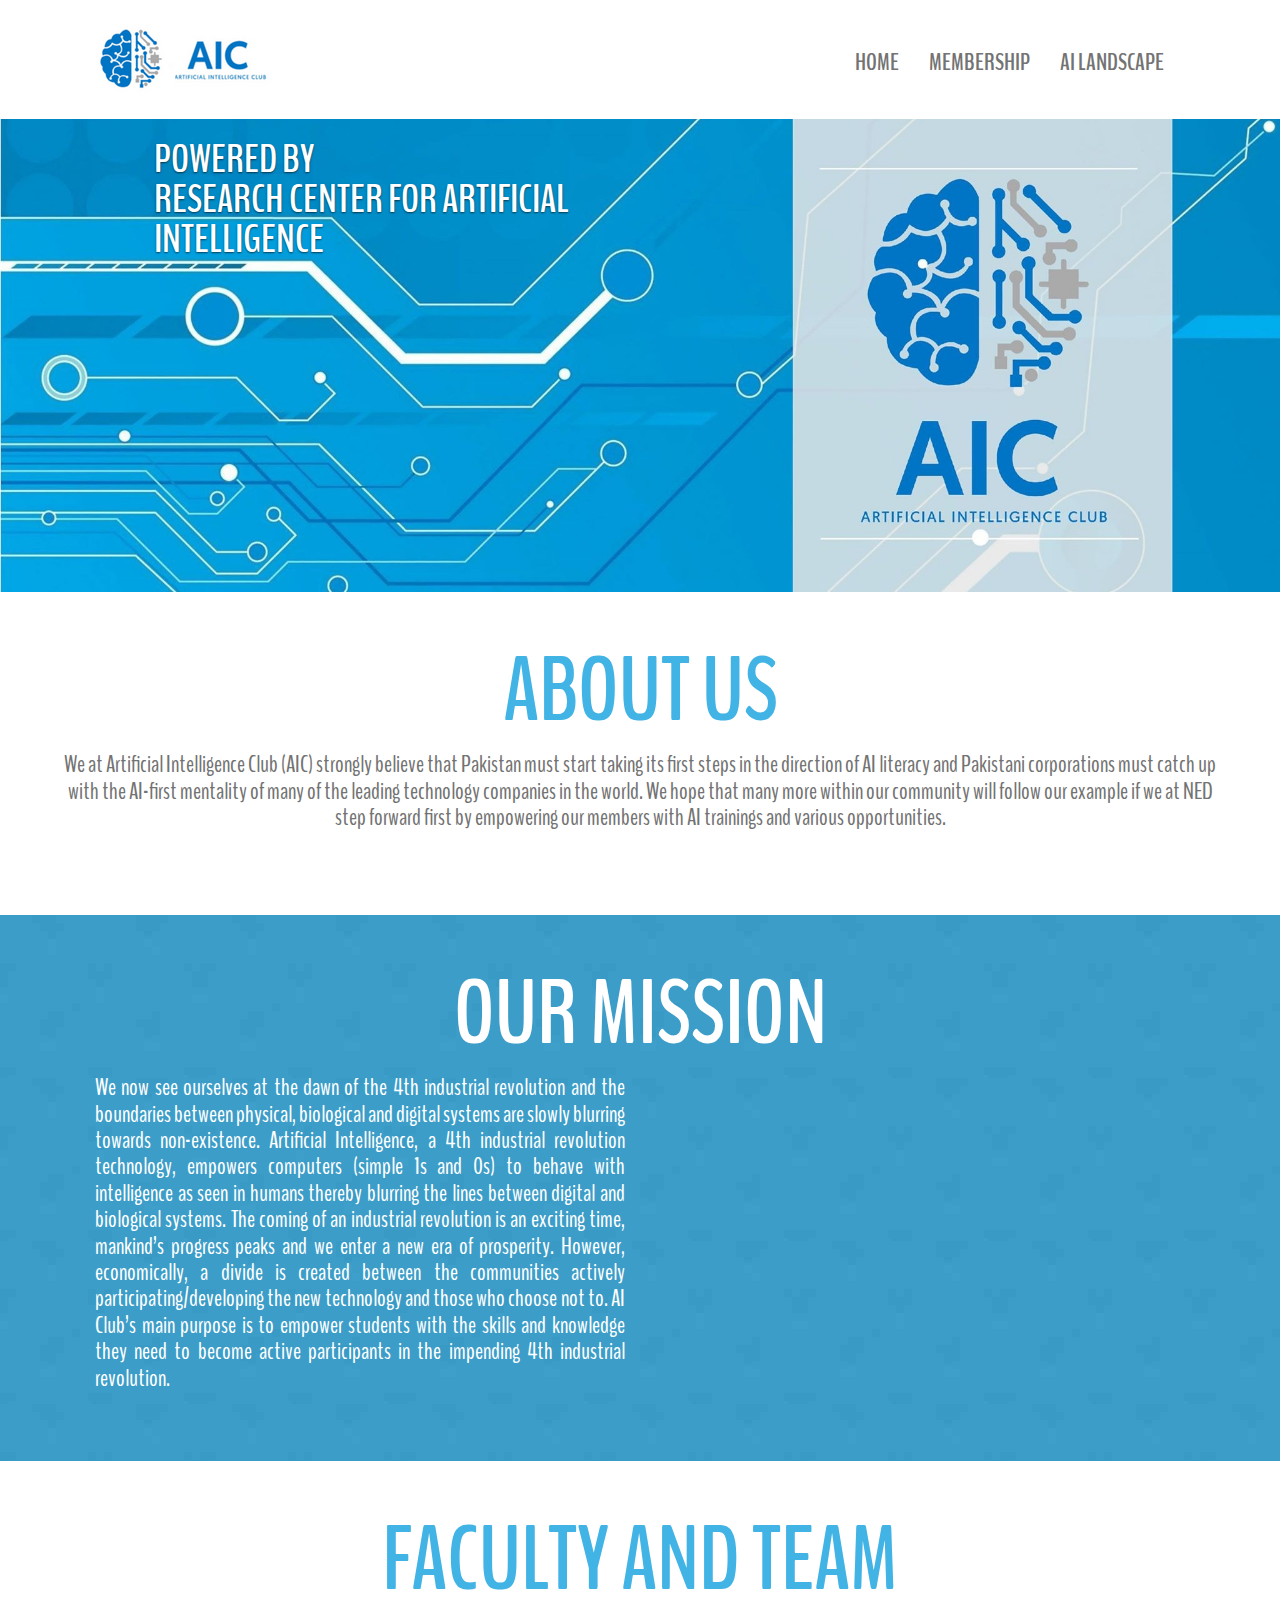
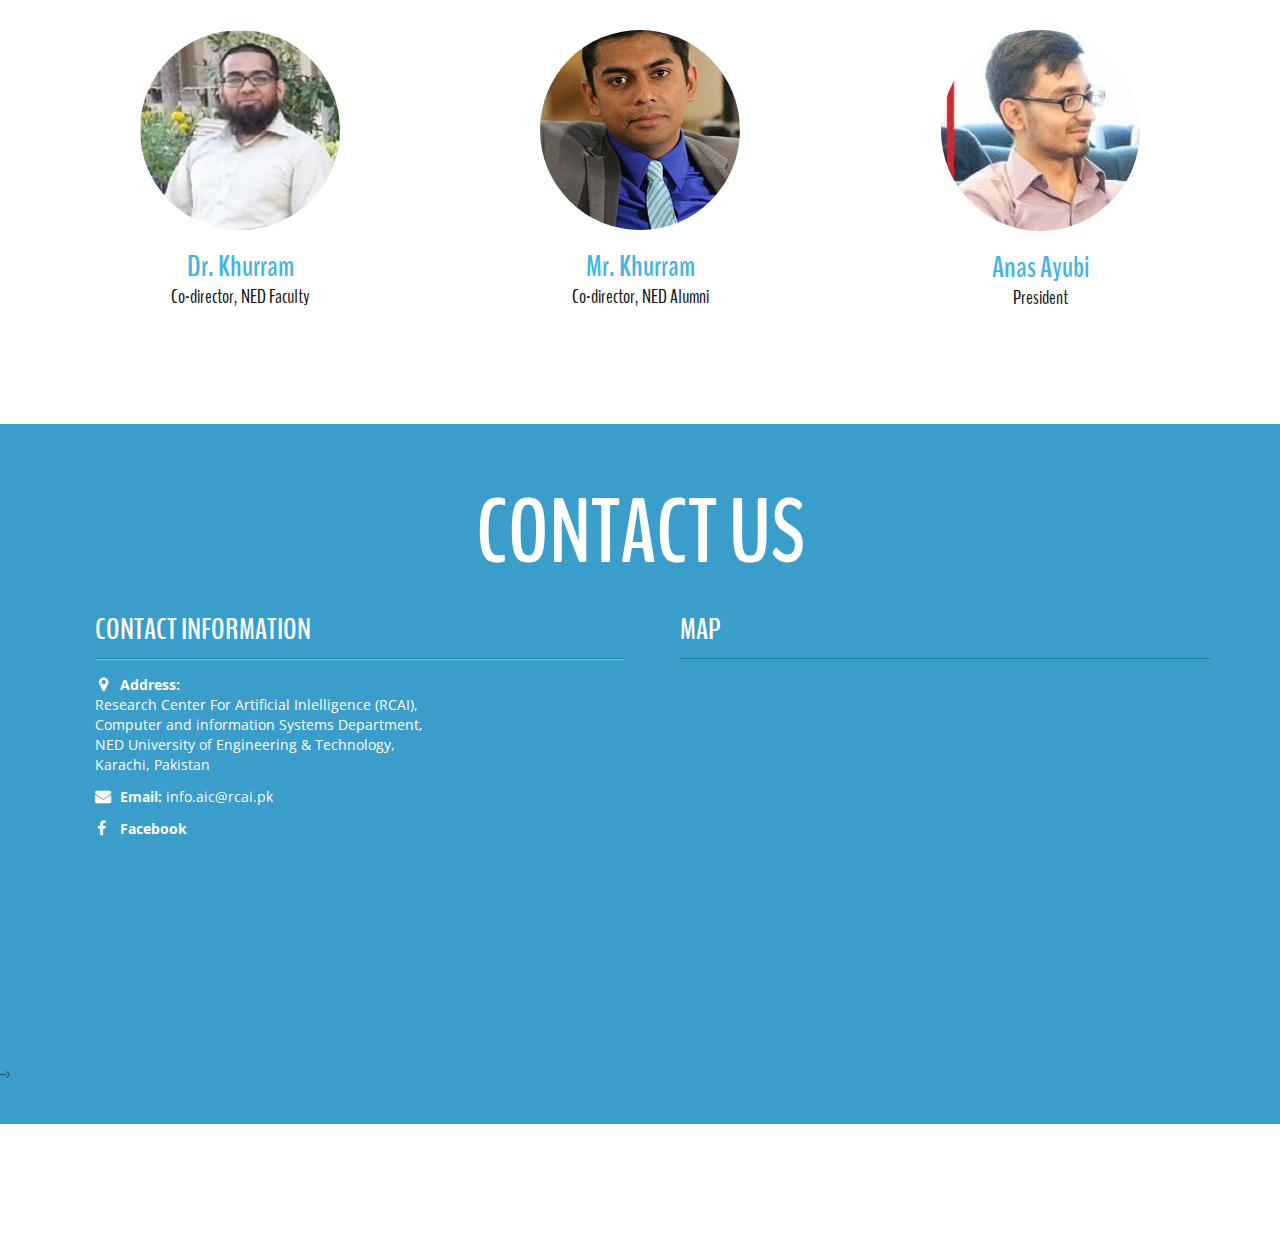
<file: index.html>
<!DOCTYPE html>
<html lang="en"> 
<head>
	<meta charset="UTF-8">
	<meta name="viewport" content="width=device-width, initial-scale=1.0">
    <meta name="description" content="">
    <meta name="author" content="">
	<title>AIC</title>
	<link rel="stylesheet" href="css/font-awesome.min.css">
	<link rel="stylesheet" href="css/bootstrap.min.css">
	<link rel="stylesheet" href="css/style.css">
	
	<link href='http://fonts.googleapis.com/css?family=Open+Sans:600italic,400,800,700,300' rel='stylesheet' type='text/css'>
	<link href='http://fonts.googleapis.com/css?family=BenchNine:300,400,700' rel='stylesheet' type='text/css'>
	<script src="js/modernizr.js"></script>
	<!--[if lt IE 9]>
      <script src="js/html5shiv.js"></script>
      <script src="js/respond.min.js"></script>
    <![endif]-->

</head>
<body>
	
	<!-- ====================================================
	header section -->
	<header class="top-header">
		<div class="container">
			<div class="row">
				<div class="col-xs-5 header-logo">
					<br>
					<a href="index.html"><img src="img/AIC.png" alt="" class="img-responsive logo"></a>
				</div>
				
				<div class="col-md-7">
					<nav class="navbar navbar-default">
					  <div class="container-fluid nav-bar">
					    <!-- Brand and toggle get grouped for better mobile display -->
					    <div class="navbar-header">
					      <button type="button" class="navbar-toggle collapsed" data-toggle="collapse" data-target="#bs-example-navbar-collapse-1">
					        <span class="sr-only">Toggle navigation</span>
					        <span class="icon-bar"></span>
					        <span class="icon-bar"></span>
					        <span class="icon-bar"></span>
					      </button>
					    </div>

					    <!-- Collect the nav links, forms, and other content for toggling -->
					    <div class="collapse navbar-collapse" id="bs-example-navbar-collapse-1">
					      
					      <ul class="nav navbar-nav navbar-right">
					       <li><a href="index.html">Home</a>
				</li>
				<li><a href="Membership.html">Membership</a>
				</li>
				<li class="last"><a href="AI_Landscape.html">AI Landscape</a>
				</li>				
				
					      </ul>
					    </div><!-- /navbar-collapse -->
					  </div><!-- / .container-fluid -->
					</nav>
				</div>
			</div>
		</div>
	</header> <!-- end of header area -->

	<section class="slider" id="home">
		<div class="container-fluid">
			<div class="row">
			    <div id="carouselHacked" class="carousel slide carousel-fade" data-ride="carousel">
					<div class="header-backup"></div>
			        <!-- Wrapper for slides -->
			        <div class="carousel-inner" role="listbox">
			            <div class="item active">
			            	<img src="img/background_aic.jpg" alt="">
			                <div class="carousel-caption">
		               			<a href="http://www.rcai.pk/"><p>Powered by <br>Research Center for Artificial Intelligence</p></a>
			                </div>
			            </div>
			        
			        </div>
					
			     
			    </div>
			</div>
		</div>
	</section><!-- end of slider section--> 

	<!-- about section -->
	<section class="about text-center" id="about">
		<div class="container" ">
			<div class="row">
				<h2>about us</h2>
				<h4>We at Artificial Intelligence Club (AIC) strongly believe that Pakistan must start taking its first steps in the direction of AI literacy and Pakistani corporations must catch up with the AI-first mentality of many of the leading technology companies in the world. We hope that many more within our community will follow our example if we at NED step forward first by empowering our members with AI trainings and various opportunities.
</h4>
			
			</div>
		</div>
	</section><!-- end of about section -->


	<!-- service section starts here -->
	<section class="service text-center" id="service">
		<div class="container">
			<div class="row">
				<h2>our mission</h2>
				<div class="col-md-6 contact-info text-justify">
				<h4>We now see ourselves at the dawn of the<a href="https://www.weforum.org/agenda/2016/01/what-is-the-fourth-industrial-revolution/"> 4th industrial revolution </a> and the boundaries between physical, biological and digital systems are slowly blurring towards non-existence. Artificial Intelligence, a 4th industrial revolution technology, empowers computers (simple 1s and 0s) to behave with intelligence as seen in humans thereby blurring the lines between digital and biological systems.
The coming of an industrial revolution is an exciting time, mankind’s progress peaks and we enter a new era of prosperity. However, economically, a divide is created between the communities actively participating/developing the new technology and those who choose not to. AI Club’s main purpose is to empower students with the skills and knowledge they need to become active participants in the impending 4th industrial revolution.
</h4>
	</div>	
	<div class="col-md-6 contact-info text-left">
			<iframe width="560" height="315" src="https://www.youtube.com/embed/Ko2esJeGsrI" frameborder="0" allowfullscreen ></iframe>	
			</div>
			
			</div>
		</div>
	</section><!-- end of service section -->


	<!-- team section -->
	<section class="team" id="team">
		<div class="container">
			<div class="row">
				<div class="team-heading text-center">
					<h2>Faculty and team</h2>
					<br>
				</div>
				<!-- Team Members Row -->
      <div class="row">
        
        <div class="col-lg-4 col-sm-6 text-center mb-4">
          <img class="rounded-circle img-fluid d-block mx-auto" src="img/sir.jpg" alt="">
         <h3>Dr. Khurram</h3>
          <p>Co-director, NED Faculty</p>
        </div>
        <div class="col-lg-4 col-sm-6 text-center mb-4">
          <img class="rounded-circle img-fluid d-block mx-auto" src="img/MrKhurram.jpg" alt="">
          <h3>Mr. Khurram</h3>
		  <p>Co-director, NED Alumni </p>
        </div>
        <div class="col-lg-4 col-sm-6 text-center mb-4">
          <img class="rounded-circle img-fluid d-block mx-auto" src="img/anas-new.jpg" alt="">
          <h3>Anas Ayubi</h3>
			<p>President 
						</p>
      <!--  </div>
        <div class="col-lg-4 col-sm-6 text-center mb-4">
          <img class="rounded-circle img-fluid d-block mx-auto" src="img/Awais.PNG" alt="">
          <h3>Muhammad Awais</h3>
			<p>Vice-President</p>
        </div>
        <div class="col-lg-4 col-sm-6 text-center mb-4">
          <img class="rounded-circle img-fluid d-block mx-auto" src="img/operative.jpg" alt="">
          <h3>Usman Abbas</h3>
		  <p>Secretary </p>
        </div>
        <div class="col-lg-4 col-sm-6 text-center mb-4">
          <img class="rounded-circle img-fluid d-block mx-auto" src="img/Shaama.jpg" alt="">
          <h3>S. Shaama Kazmi</h3>
			<p>IT manager </p>
        </div>
		<div class="col-lg-4 col-sm-6 text-center mb-4">
          <img class="rounded-circle img-fluid d-block mx-auto" src="img/Samrah_profile.png" alt="">
          <h3>Samrah Syed</h3>
		  <p>Director Design </p>
        </div>
		<div class="col-lg-4 col-sm-6 text-center mb-4">
          <img class="rounded-circle img-fluid d-block mx-auto" src="img/Karim.PNG" alt="">
          <h3>Karim Noor Ali</h3>
			<p>Director Graphics </p>
        </div>-->
      </div>
			</div>	
			
			<div class="row">
				<div class="col-lg-12 col-md-12 col-xs-12">
				<!-- <p align="center">Our faculty and members include experts in the field of AI and Data Science, striving to expand and cultivate the fruits of AI among the youth of Pakistan. </p> -->
				</div>
			</div>
			
		</div>
			
	</section><!-- end of team section -->

	<!-- map section -->
	<div class="api-map" id="contact" >
		<div class="container-fluid">
			<div class="row">
				<div class="col-md-12 col-lg-12 map" id="map"></div>
			</div>
		</div>
	</div><!-- end of map section -->

	<!-- contact section starts here -->
	<section class="contact">
		<div class="container">
			<div class="row">
				<div class="contact-caption clearfix">
					<div class="contact-heading text-center">
						<h2>contact us</h2>
					</div>
					<div class="col-md-6 col-lg-6 contact-info text-left">
						<h3>contact information</h3>
						<div class="info-detail">
							<!--<ul><li><i class="fa fa-calendar"></i><span>Monday - Friday:</span> 9:30 AM to 6:30 PM</li></ul>-->
							<ul><li><i class="fa fa-map-marker" style="padding-left:4px"></i><span>Address:</span><br>Research Center For Artificial Inlelligence (RCAI),<br>
							Computer and information Systems Department,<br> NED University of Engineering & Technology,<br>
							Karachi, Pakistan</li></ul>
							<ul><li><i class="fa fa-envelope"></i><span>Email:</span> info.aic@rcai.pk</li></ul>
							<ul><li><i class="fa fa-facebook" style="padding-left:2px"></i><span><a href="https://facebook.com/aiclubned/" >Facebook</span></a></li></ul>
						</div>
					</div>
					<div class="col-md-6 col-lg-6 contact-info text-left">
						<h3>Map</h3>
						<iframe src="https://www.google.com/maps/embed?pb=!1m18!1m12!1m3!1d452.24735137795653!2d67.1110579509202!3d24.932791741900708!2m3!1f0!2f0!3f0!3m2!1i1024!2i768!4f13.1!3m3!1m2!1s0x3eb338b8d78d1ec5%3A0x24e4dfbb32401c1a!2sResearch+Center+for+Artificial+Intelligence!5e0!3m2!1sen!2s!4v1502617413680" width="550" height="400" frameborder="" style="padding-top:5px;" allowfullscreen></iframe>
						
					</div>
				</div>
			</div>
		</div>
		<!-- <footer class="footer clearfix" style="background-color: white; margin-top: 60px; height:118px;">
		<div class="container">
			<div class="row">
				<div class="col-xs-12 footer-para">
					<p align="center">&copy;RCAI All right reserved</p>
				</div>
				<!--<div class="col-xs-6 text-right">
					<a href=""><i class="fa fa-facebook"></i></a>
					<a href=""><i class="fa fa-twitter"></i></a>
					<a href=""><i class="fa fa-skype"></i></a>
				</div>-->
			</div>
		</div>
	</footer> -->
	</section><!-- end of contact section -->

	<!-- footer starts here -->

	<!-- script tags
	============================================================= -->
	<script src="js/jquery-2.1.1.js"></script>
	<script src="js/smoothscroll.js"></script>
	<script src="js/bootstrap.min.js"></script>
	<script src="js/custom.js"></script>
	
</body>
</html>
</file>
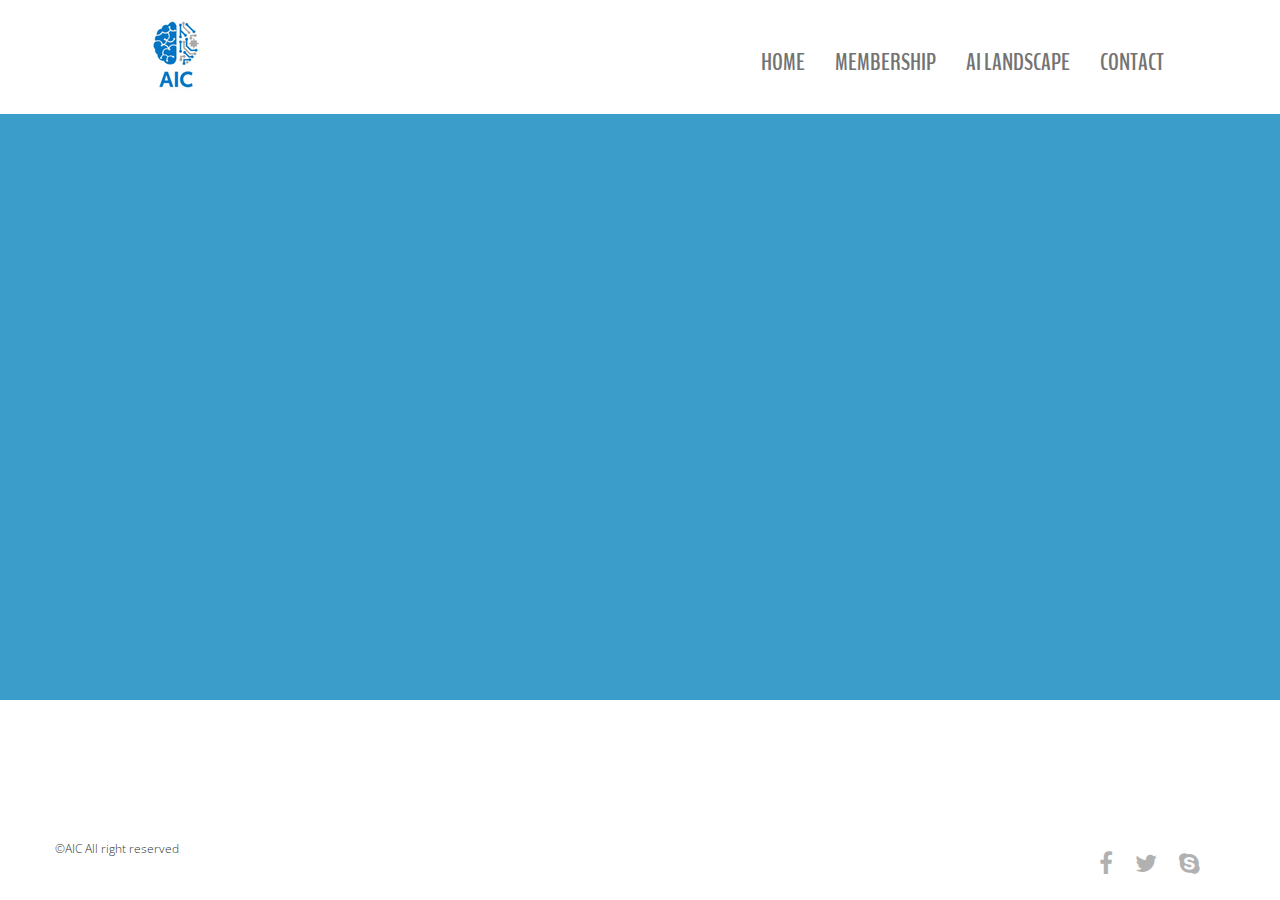
<file: Contact.html>
<!DOCTYPE html>
<html lang="en"> 
<head>
	<meta charset="UTF-8">
	<meta name="viewport" content="width=device-width, initial-scale=1.0">
    <meta name="description" content="">
    <meta name="author" content="">
	<title>Membership</title>
	<link rel="stylesheet" href="css/font-awesome.min.css">
	<link rel="stylesheet" href="css/bootstrap.min.css">
	<link rel="stylesheet" href="css/style.css">
	<link href='http://fonts.googleapis.com/css?family=Open+Sans:600italic,400,800,700,300' rel='stylesheet' type='text/css'>
	<link href='http://fonts.googleapis.com/css?family=BenchNine:300,400,700' rel='stylesheet' type='text/css'>
	<script src="js/modernizr.js"></script>
	<!--[if lt IE 9]>
      <script src="js/html5shiv.js"></script>
      <script src="js/respond.min.js"></script>
    <![endif]-->

</head>
<body>
	
	<!-- ====================================================
	header section -->
	<header class="top-header">
		<div class="container">
			<div class="row">
				<div class="col-xs-5 header-logo">
					<br>
					<a href="index.html"><img src="img/logo_adjust.png" alt="" class="img-responsive logo"></a>
				</div>
				
				<div class="col-md-7">
					<nav class="navbar navbar-default">
					  <div class="container-fluid nav-bar">
					    <!-- Brand and toggle get grouped for better mobile display -->
					    <div class="navbar-header">
					      <button type="button" class="navbar-toggle collapsed" data-toggle="collapse" data-target="#bs-example-navbar-collapse-1">
					        <span class="sr-only">Toggle navigation</span>
					        <span class="icon-bar"></span>
					        <span class="icon-bar"></span>
					        <span class="icon-bar"></span>
					      </button>
					    </div>

					    <!-- Collect the nav links, forms, and other content for toggling -->
					    <div class="collapse navbar-collapse" id="bs-example-navbar-collapse-1">
					      
					      <ul class="nav navbar-nav navbar-right">
					       <li><a href="index.html">Home</a>
				</li>
				<li><a href="Membership.html">Membership</a>
				</li>
				<li><a href="AI_Landscape.html">AI Landscape</a>
				</li>				
				<li class="last"><a href="contact.html">Contact</a></li>
					      </ul>
					    </div><!-- /navbar-collapse -->
					  </div><!-- / .container-fluid -->
					</nav>
				</div>
			</div>
		</div>
	</header> <!-- end of header area -->
	
	<!--<section class="service text-center" id="service">
		<div class="container" style="padding-top:60px;">
			<div class="row">
				<h2>Membership rules</h2>
				<h4>Blah Blah Blah</h4>
				</div>
	</section>-->
	<!-- map section--> 
	<div class="api-map" id="contact">
		<div class="container-fluid">
			<div class="row">
				<div class="col-md-12 map" id="map"></div>
			</div>
		</div>
	</div><!-- end of map section -->
	<section class="contact">
		<div class="container">
			<div class="row">
				<!--<div class="contact-caption clearfix">
					<div class="contact-heading text-center">
						<h2>contact us</h2>
					</div>
					<div class="col-md-5 contact-info text-left">
						<h3>contact information</h3>
						<div class="info-detail">
							<ul><li><i class="fa fa-calendar"></i><span>Monday - Friday:</span> 9:30 AM to 6:30 PM</li></ul>
							<ul><li><i class="fa fa-map-marker"></i><span>Address:</span> 123 Some Street , London, UK, CP 123</li></ul>
							<ul><li><i class="fa fa-phone"></i><span>Phone:</span> (032) 987-1235</li></ul>
							<ul><li><i class="fa fa-fax"></i><span>Fax:</span> (123) 984-1234</li></ul>
							<ul><li><i class="fa fa-envelope"></i><span>Email:</span> info@doctor.com</li></ul>
						</div>
					</div>
					<div class="col-md-6 col-md-offset-1 contact-form">
						<h3>leave us a message</h3>

						<form class="form">
							<input class="name" type="text" placeholder="Name">
							<input class="email" type="email" placeholder="Email">
							<input class="phone" type="text" placeholder="Phone No:">
							<textarea class="message" name="message" id="message" cols="30" rows="10" placeholder="Message"></textarea>
							<input class="submit-btn" type="submit" value="SUBMIT">
						</form>
					</div>
				</div>
				
			</div>-->
			<iframe src="https://www.google.com/maps/embed?pb=!1m18!1m12!1m3!1d3617.9775602988534!2d67.10932931440243!3d24.932834348494712!2m3!1f0!2f0!3f0!3m2!1i1024!2i768!4f13.1!3m3!1m2!1s0x3eb338b8d7cc3b45%3A0xcc59a4df49f7aca9!2sCIS+Laborataries%2C+Masjid+Rd%2C+Karachi%2C+Pakistan!5e0!3m2!1sen!2s!4v1502605707555" width="600" height="450" frameborder="0" style="border:0" allowfullscreen></iframe>
		</div>
	</section><!-- end of contact section -->
	
		<!-- footer starts here -->
	<footer class="footer clearfix">
		<div class="container">
			<div class="row">
				<div class="col-xs-6 footer-para">
					<p>&copy;AIC All right reserved</p>
				</div>
				<div class="col-xs-6 text-right">
					<a href=""><i class="fa fa-facebook"></i></a>
					<a href=""><i class="fa fa-twitter"></i></a>
					<a href=""><i class="fa fa-skype"></i></a>
				</div>
			</div>
		</div>
	</footer>
	<!-- script tags
	============================================================= -->
	<script src="js/jquery-2.1.1.js"></script>
	<script src="https://www.google.com/maps/embed?pb=!1m18!1m12!1m3!1d452.24735137795653!2d67.1110579509202!3d24.932791741900708!2m3!1f0!2f0!3f0!3m2!1i1024!2i768!4f13.1!3m3!1m2!1s0x3eb338b8d78d1ec5%3A0x24e4dfbb32401c1a!2sResearch+Center+for+Artificial+Intelligence!5e0!3m2!1sen!2s!4v1502617413680"></script>
	<script src="js/gmaps.js"></script>
	<script src="js/smoothscroll.js"></script>
	<script src="js/bootstrap.min.js"></script>
	<script src="js/custom.js"></script>
	</body>
</html>
</file>
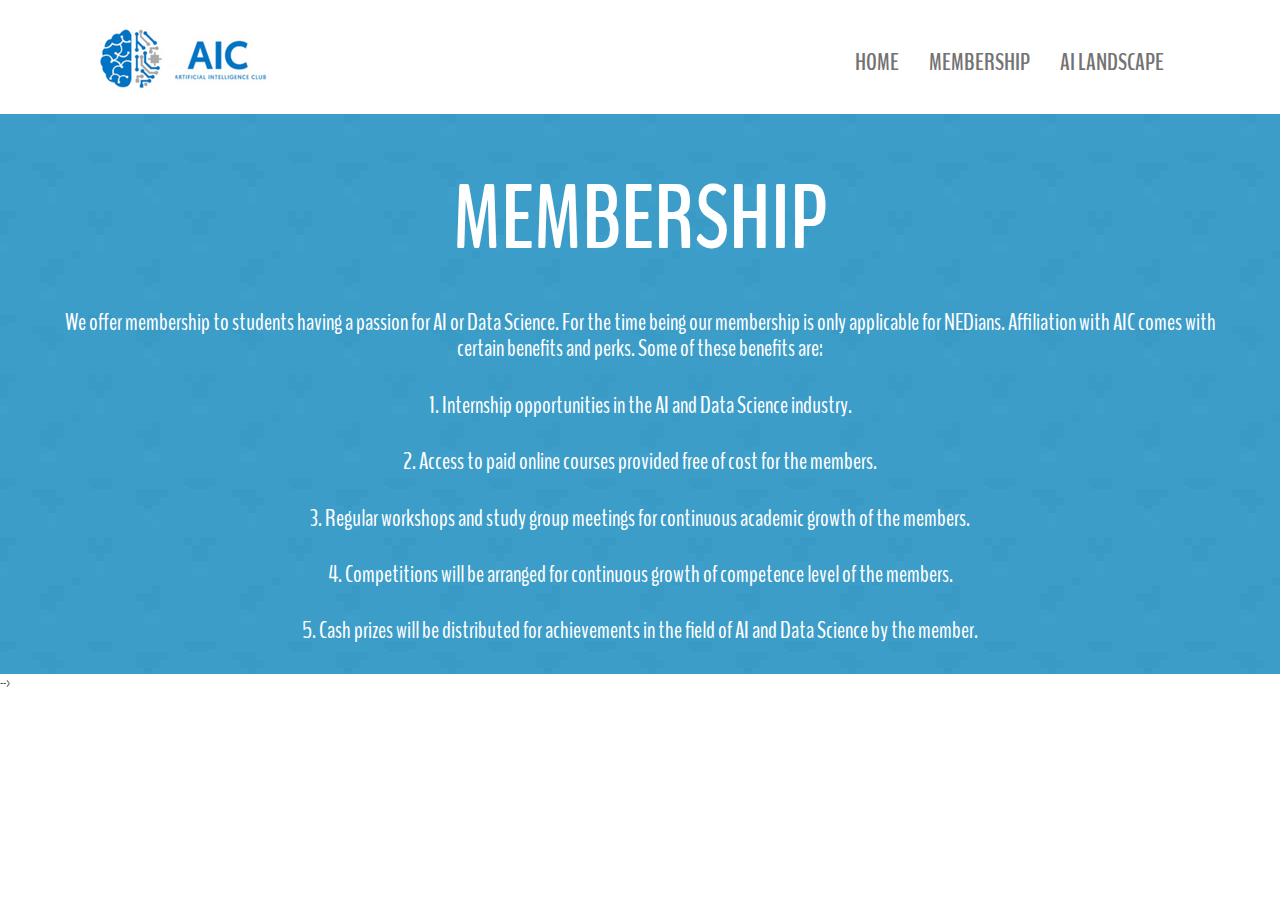
<file: Membership.html>
<!DOCTYPE html>
<html lang="en"> 
<head>
	<meta charset="UTF-8">
	<meta name="viewport" content="width=device-width, initial-scale=1.0">
    <meta name="description" content="">
    <meta name="author" content="">
	<title>Membership</title>
	<link rel="stylesheet" href="css/font-awesome.min.css">
	<link rel="stylesheet" href="css/bootstrap.min.css">
	<link rel="stylesheet" href="css/style.css">
	<link href='http://fonts.googleapis.com/css?family=Open+Sans:600italic,400,800,700,300' rel='stylesheet' type='text/css'>
	<link href='http://fonts.googleapis.com/css?family=BenchNine:300,400,700' rel='stylesheet' type='text/css'>
	<script src="js/modernizr.js"></script>
	<!--[if lt IE 9]>
      <script src="js/html5shiv.js"></script>
      <script src="js/respond.min.js"></script>
    <![endif]-->

</head>
<body>
	
	<!-- ====================================================
	header section -->
	<header class="top-header">
		<div class="container" style="padding-top:0px;">
			<div class="row">
				<div class="col-xs-5 header-logo">
					<br>
					<a href="index.html"><img src="img/AIC.png" alt="" class="img-responsive logo"></a>
				</div>
				
				<div class="col-md-7">
					<nav class="navbar navbar-default">
					  <div class="container-fluid nav-bar">
					    <!-- Brand and toggle get grouped for better mobile display -->
					    <div class="navbar-header">
					      <button type="button" class="navbar-toggle collapsed" data-toggle="collapse" data-target="#bs-example-navbar-collapse-1">
					        <span class="sr-only">Toggle navigation</span>
					        <span class="icon-bar"></span>
					        <span class="icon-bar"></span>
					        <span class="icon-bar"></span>
					      </button>
					    </div>

					    <!-- Collect the nav links, forms, and other content for toggling -->
					    <div class="collapse navbar-collapse" id="bs-example-navbar-collapse-1">
					      
					      <ul class="nav navbar-nav navbar-right">
					       <li><a href="index.html">Home</a>
				</li>
				<li><a href="Membership.html">Membership</a>
				</li>
				<li class="last"><a href="AI_Landscape.html">AI Landscape</a>
				</li>				
			
					      </ul>
					    </div><!-- /navbar-collapse -->
					  </div><!-- / .container-fluid -->
					</nav>
				</div>
			</div>
		</div>
	</header> <!-- end of header area -->
	
	<section class="general">
		<div class="container" style="padding-top:100px;">
			<div class="row">
			
			<div class="contact-heading text-center">
			<h2>Membership</h2>
				<h4>We offer membership to students having a passion for AI or Data Science. For the time being our membership is only applicable for NEDians. Affiliation with AIC comes with certain benefits and perks. Some of these benefits are:</h4>
				<h4>1. Internship opportunities in the AI and Data Science industry.</h4>
				<h4>2. Access to paid online courses provided free of cost for the members.</h4>
				<h4>3. Regular workshops and study group meetings for continuous academic growth of the members.</h4>
				<h4>4. Competitions will be arranged for continuous growth of competence level of the members.</h4>
				<h4>5. Cash prizes will be distributed for achievements in the field of AI and Data Science by the member.</h4>
				</div>
			</div>
		</div>
	</section>
	
		<!-- footer starts here -->
		<!-- <footer class="footer clearfix">
		<div class="container">
			<div class="row">
				<div class="col-xs-12 p_custom">
					<p align="center">&copy;RCAI All right reserved</p>
				</div>
				<!--<div class="col-xs-6 text-right">
					<a href=""><i class="fa fa-facebook"></i></a>
					<a href=""><i class="fa fa-twitter"></i></a>
					<a href=""><i class="fa fa-skype"></i></a>
				</div>-->
			</div>
		</div>
	</footer> -->
		<!-- script tags
	============================================================= -->
	<script src="js/jquery-2.1.1.js"></script>
	<script src="http://maps.google.com/maps/api/js?sensor=true"></script>
	<script src="js/gmaps.js"></script>
	<script src="js/smoothscroll.js"></script>
	<script src="js/bootstrap.min.js"></script>
	<script src="js/custom.js"></script>
	</body>
</html>
</file>
<file: css/style.css>
/*****
*
*
*Author Name : Mostafizur Rahman
*Author URI : http://mostafiz.me/
*Version : 1.1
*Description : This is a responsive HTML & Bootstrap template developed by Mostafizur Rahman
*Template URI : http://mostafiz.me/demo/doctor/
*
*
****/

body {
    margin: 0;
    padding: 0;
    font-family: 'BenchNine', sans-serif;
}
li {
    list-style: none;
}
a:hover{
	text-decoration:none;
	color:#21618C;
}
.rounded-circle{
	border-radius:50%;
}
.img-fluid 
{max-width:100%;
height:auto
}
.d-block {
	display:block;
}
.mx-auto {
	margin-right:auto!important;
	margin-left:auto!important;
	}
/*a:visited,*/
a {
    text-decoration: none;
	color:#fff;
}

h1,
h2 {
    text-transform: uppercase;
    font-weight: bold;
}

/*header area*/

.top-header {
    background: #fff !important;
    position: fixed;
    width: 100%;
    z-index: 99999;
}
.header-backup {
    width: 20px;
    height: 119px;
    background: transparent;
    margin: auto;
}
.top-header img.logo {
    margin-bottom: 10px;
    margin-top: -10px;
    transition: all .5s ease 0s;
    -webkit-transition: all .5s ease 0s;
    -moz-transition: all .5s ease 0s;
    -o-transition: all .5s ease 0s;
    -ms-transition: all .5s ease 0s;
}
.navbar-default {
    background-color: transparent;
    border-color: transparent;
    margin-bottom: 0;
    margin-top: 8px;
    transition: all .5s ease 0s;
    -webkit-transition: all .5s ease 0s;
    -moz-transition: all .5s ease 0s;
    -o-transition: all .5s ease 0s;
    -ms-transition: all .5s ease 0s;
}
.nav-bar {
    margin-top: 29px;
}
.navbar-toggle span {
    color: #fff;
}
ul.nav {
    margin: 0;
    padding: 0;
}
.navbar-default .navbar-nav>li>a {
    font-size: 24px;
    color: #737373;
    text-transform: uppercase;
    transition: all .7s ease 0s;
    -webkit-transition: all .7s ease 0s;
    -moz-transition: all .7s ease 0s;
    -o-transition: all .7s ease 0s;
    -ms-transition: all .7s ease 0s;
    padding: 14px 15px;
    font-weight: bold;
}
.navbar-default .navbar-nav>li>a:hover {
    color: #42b3e5;
}
.navbar-default .navbar-toggle .icon-bar {
    background-color: #000;
}
li a.active {
    color: #42b3e5 !important;
}
.navbar-default .navbar-toggle {
    border-color: #fff;
    margin-top: 4px;
}

/*slider area*/

.slider-row {
    margin: 0;
    padding: 0;
}
.slider-wrapper {
    margin: 0;
    padding: 0 !important;
    background: #000 !important;
}
.carousel-caption h1 {
    font-size: 157px;
    color: #fff;
    text-transform: uppercase;
    margin-bottom: 0;
}
.carousel-caption p {
    font-size: 40px;
    color: #fff;
    text-transform: uppercase;
    font-weight: bold;
    margin-top: 6px;
}
.carousel-caption button {
    width: 240px;
    height: 60px;
    background: #3a9ecb;
    color: #fff;
    font-size: 30px;
    text-transform: uppercase;
    border: 0;
    transition: all .5s ease 0s;
    -webkit-transition: all .5s ease 0s;
    -moz-transition: all .5s ease 0s;
    -o-transition: all .5s ease 0s;
    -ms-transition: all .5s ease 0s;
}
.carousel-caption button:hover {
    background: #2a2a2a;
}
.carousel-control {
    width: 5%;
}
.carousel-inner {
    background: -webkit-linear-gradient(left, #000, blue);
    /* For Safari 5.1 to 6.0 */
    background: -o-linear-gradient(left, #000, blue);
    /* For Opera 11.1 to 12.0 */
    background: -moz-linear-gradient(left, #000, blue);
    /* For Firefox 3.6 to 15 */
    background: linear-gradient(to left, #000, blue);
    /* Standard syntax */
}
.item {
    position: relative;
}
.carousel-caption {
    position: absolute;
    text-align: left;
    left: 12%;
    line-height: 1;
    top: 20%;
	right: 50%;
    margin-top: -100px;
}
/*.carousel-control .glyphicon-chevron-left,
.carousel-control .icon-prev {
    font-size: 18px;
    padding: 5px;
    background: #fff;
    border-radius: 50%;
    color: transparent;
    margin-left: 0;
    margin-top: 50px;
}
.carousel-control .glyphicon-chevron-right,
.carousel-control .icon-next {
    font-size: 18px;
    padding: 5px;
    background: #fff;
    border-radius: 50%;
    color: transparent;
    margin-right: 0;
    margin-top: 50px;
}
*/
/*about area*/

.about h2 {
    font-size: 90px;
    color: #42b3e5;
    margin-top: 50px;
}
.about h4 {
    font-size: 24px;
    color: #737373;
    margin-bottom: 45px;
}
.about-img img {
    width: 100%;
}
.single-about-detail {
    position: relative;
}
.pentagon-text h1 {
    font-size: 60px;
    color: #383838;
    margin-top: 0;
    transition: all .7s ease 0s;
    -webkit-transition: all .7s ease 0s;
    -moz-transition: all .7s ease 0s;
    -o-transition: all .7s ease 0s;
    -ms-transition: all .7s ease 0s;
    position: absolute;
    left: 15%;
    width: 50px;
    top: -6%;
}
.pentagon-text {
    width: 70px;
    height: 52px;
    background: #fff;
    position: relative;
    top: -30px;
    left: 43%;
}
.pentagon-text:before {
    content: "";
    position: absolute;
    top: -15px;
    left: 0;
    width: 0;
    height: 0;
    border-left: 34px solid transparent;
    border-right: 35px solid transparent;
    border-bottom: 15px solid #fff;
}
.pentagon-text:after {
    content: "";
    position: absolute;
    bottom: -15px;
    left: 0;
    width: 0;
    height: 0px;
    border-left: 36px solid transparent;
    border-right: 34px solid transparent;
    border-top: 15px solid #fff;
}
.about-details {
    background: #2a2a2a;
    border-top: 2px solid #fff;
	padding-top: 20px #fff;
    transition: all .7s ease 0s;
    -webkit-transition: all .7s ease 0s;
    -moz-transition: all .7s ease 0s;
    -o-transition: all .7s ease 0s;
    -ms-transition: all .7s ease 0s;
}
.about-details h3 {
    font-size: 36px;
    color: #fff;
    margin-top: 0;
}
.about-details p {
    font-size: 13px;
    color: #fff;
    font-family: 'Open Sans', sans-serif;
    padding: 0 25px;
    padding-bottom: 30px;
}
.single-about-detail:hover .about-details {
    background: #3a9dca;
}
.single-about-detail:hover .pentagon-text h1 {
    color: #3a9dca;
}
/*general*/
.general {
    background: url(../img/pattern.jpg);
    background-repeat: repeat-y;
    /*margin-top: 40px;*/
}
.general h2 {
   font-size: 90px;
    color: #fff;
    margin-top: 70px;
    margin-bottom: 40px;
	text-align: center;
	
}
.general h4 {
   font-size: 24px;
    color: #fff;
    margin-top: 0;
    margin-bottom: 30px;
    display: block;
	text-align: center;
	
}
.general-img img {
    width: 100%;
}
.general-details {
    background: #2a2a2a;
    border-top: 2px ;
	padding-top: 20px ;
    transition: all .7s ease 0s;
    -webkit-transition: all .7s ease 0s;
    -moz-transition: all .7s ease 0s;
    -o-transition: all .7s ease 0s;
    -ms-transition: all .7s ease 0s;
}
.general-details h3 {
    font-size: 36px;
    color: #fff;
    margin-top: 0;
}
.general-details p {
    font-size: 13px;
    color: #fff;
    font-family: 'Open Sans', sans-serif;
    padding: 0 25px;
    padding-bottom: 30px;
}
.general-img img.pic1 {
   margin-left:10%;
   margin-top:10%;
   
}
.general-img img.pic2{
    left: 26%;
    top: 20%;
	
}
.general-img img.pic3 {
    left: 38%;
}
.general-img img.pic4 {
    left: 25%;
    top: 14%;
}
.general-img img {
    position: absolute;
}

/*service area*/

.service {
    background: url(../img/pattern.jpg);
    background-repeat: repeat-y;
    margin-top: 40px;
}
.service h2 {
    font-size: 90px;
    color: #fff;
    margin-top: 50px;
    margin-bottom: 10px;
}
.service h4 {
    font-size: 24px;
    color: #fff;
    margin-top: 0;
    margin-bottom: 70px;
    display: block;
}
.single-service-img {
    width: 205px;
    height: 125px;
    background: #fff;
    position: relative;
    left: 50%;
    margin-left: -100px;
}
.single-service-img:before {
    content: "";
    position: absolute;
    top: -42px;
    left: 0;
    width: 0;
    height: 0;
    border-left: 102px solid transparent;
    border-right: 104px solid transparent;
    border-bottom: 42px solid #fff;
}
.single-service-img:after {
    content: "";
    position: absolute;
    bottom: -42px;
    left: 0;
    width: 0;
    height: 0;
    border-left: 102px solid transparent;
    border-right: 102px solid transparent;
    border-top: 42px solid #fff;
    z-index: 10;
}
.service-img {
    width: 200px;
    height: 123px;
    background: #3a9ecb;
    position: relative;
    top: 1px;
    left: 2px;
}
.service-img:before {
    content: "";
    position: absolute;
    top: -40px;
    left: 0;
    width: 0;
    height: 0;
    border-left: 100px solid transparent;
    border-right: 100px solid transparent;
    border-bottom: 40px solid #3a9ecb;
}
.service-img:after {
    content: "";
    position: absolute;
    bottom: -39px;
    left: 0;
    width: 0;
    height: 0;
    border-left: 100px solid transparent;
    border-right: 100px solid transparent;
    border-top: 40px solid #3a9ecb;
    z-index: 999;
}
.single-service h3 {
    margin-top: 60px;
    color: #fff;
    padding-bottom: 90px;
}
.service-img img.heart {
    left: 20%;
    top: 18%;
   
}
.service-img img.brain {
    left: 26%;
    top: 20%;
}
.service-img img.knee {
    left: 38%;
}
.service-img img.bone {
    left: 25%;
    top: 14%;
}
.service-img img {
    position: absolute;
}

/*team section*/

.team {
    padding-bottom: 60px;
	padding-left:30px;
	padding-right:30px;
}
.team h2 {
    font-size: 90px;
    color: #42b3e5;
    margin-top: 50px;
    margin-bottom: 0;
}
.team h3 {
    font-size: 30px;
    color: #42b3e5;
    
    margin-bottom: 0;
	font-weight: bold;
}
.team p {
    font-size: 20px;
    color:#171717 ;
   
    margin-bottom: 50px;
}


.team h4 {
    font-size: 24px;
    color: #737373;
    margin-top: 0;
    margin-bottom: 45px;
}
.single-member {
    margin: 0;
    padding: 0;
}
.person img {
    width: 1000%;
}
.person-detail {
	font-size: 50px;
    padding: 10px;
    background: #3a9cc8;
    position: relative;
    transition: all .7s ease 0s;
    -webkit-transition: all .7s ease 0s;
    -moz-transition: all .7s ease 0s;
    -o-transition: all .7s ease 0s;
    -ms-transition: all .7s ease 0s;
}
.arrow-top {
    position: absolute;
    width: 20px;
    height: 20px;
    background: #3ba0cc;
    transform: rotate(45deg);
    -webkit-transform: rotate(45deg);
    -moz-transform: rotate(45deg);
    -o-transform: rotate(45deg);
    -ms-transform: rotate(45deg);
    bottom: -10px;
    left: 46%;
    transition: all .7s ease 0s;
    -webkit-transition: all .7s ease 0s;
    -moz-transition: all .7s ease 0s;
    -o-transition: all .7s ease 0s;
    -ms-transition: all .7s ease 0s;
}
.arrow-bottom {
    position: absolute;
    width: 20px;
    height: 20px;
    background: #3ba0cc;
    transform: rotate(45deg);
    -webkit-transform: rotate(45deg);
    -moz-transform: rotate(45deg);
    -o-transform: rotate(45deg);
    -ms-transform: rotate(45deg);
    top: -9px;
    left: 46%;
    transition: all .7s ease 0s;
    -webkit-transition: all .7s ease 0s;
    -moz-transition: all .7s ease 0s;
    -o-transition: all .7s ease 0s;
    -ms-transition: all .7s ease 0s;
}
.person-detail h3 {
    font-size: 30px;
    color: #fff;
}
.person-detail p {
    font-size: 13px;
    color: #fff;
    font-family: 'Open Sans', sans-serif;
}
.single-member:hover .person-detail {
    background: #2a2a2a;
}
.single-member:hover .arrow-top {
    background: #2a2a2a;
}
.single-member:hover .arrow-bottom {
    background: #2a2a2a;
}

/*contact section*/

.contact-caption {
    background: #3a9dca;
}
.contact-heading h2 {
    color: #fff;
    font-size: 90px;
}
.contact-info {
    padding-left: 40px;
}
.contact-info h3 {
    padding-left: 0;
    font-size: 30px;
    color: #fff;
    text-transform: uppercase;
    font-weight: bold;
    border-bottom: 1px solid #13849c;
    padding-bottom: 12px;
    margin-bottom: 0;
}
.contact-form h3 {
    padding-left: 0;
    font-size: 30px;
    color: #fff;
    text-transform: uppercase;
    font-weight: bold;
    border-bottom: 1px solid #13849c;
    padding-bottom: 12px;
    margin-bottom: 0;
}
.contact-info ul {
    margin: 0;
    padding: 0;
}
.contact-info ul li {
    font-family: 'Open Sans', sans-serif;
    font-size: 14px;
    color: #fff;
	padding-bottom:12px;
}
.contact-info i.fa {
    font-size: 16px;
    padding-right: 12px;
    width: 25px;
    /*height: 38px;*/
}
.contact-info ul li span {
    font-weight: bold;
}
.contact-form input {
    width: 100%;
    height: 40px;
    background: #fff;
    font-size: 13px;
    color: #084a5c;
    font-family: 'Open Sans', sans-serif;
    padding: 12px;
    border: 0;
    margin-bottom: 12px;
}
.contact-form textarea {
    font-family: 'Open Sans', sans-serif;
    padding: 12px;
    width: 100%;
    height: 140px;
    border: 0;
    margin-bottom: 12px;
}
.info-detail {
    border-top: 1px solid #53cde5;
    padding-top: 15px;
}
.form {
    border-top: 1px solid #53cde5;
    padding-top: 15px;
    text-align: right;
}
.contact-form input.submit-btn {
    width: 180px;
    height: 50px;
    float: right;
    font-size: 24px;
    color: #fff;
    background: url(../img/btn-bg.jpg);
    background-repeat: no-repeat;
    padding: 0;
    font-family: 'BenchNine', sans-serif;
    font-weight: bold;
}
.contact-form {
    padding-right: 40px;
}

/*gmap*/

#map {
    height: 830px;
}
.map {
    position: relative;
    overflow: hidden;
	
}
.p_custom {
    margin-top: 10px;
	
}
.contact {
    position: absolute;
    width: 100%;
    height: 700px;
    margin-top: 0px;
    left: 0;
    margin-top: -830px;
    background: #3a9dca;
}
.contact-caption {
    margin-top: 40px;
}
.contact h4 {
		   font-size: 24px;
    color: #fff;
    margin-top: 0;
    margin-bottom: 70px;
    display: block;
		
	}

/*footer*/

.footer-para {
    margin: 0;
    padding: 0;
}
.footer p {
    font-size: 12px;
/*    color: #000;*/
    font-family: 'Open Sans', sans-serif;
    font-weight: 300;
    margin: 0;
    padding-top: 10px;
	padding-bottom: 1px;
}
.footer a i.fa {
    font-size: 24px;
    color: #b1b1b1;
    padding: 22px 10px;
}
.footer a i.fa:hover {
    color: #42b3e5;
}
.carousel-inner {
    position: relative;
}
/* centered columns styles */
.row-centered {
    text-align:center;
}
.col-centered {
    display:inline-block;
    float:none;
    /* reset the text-align */
    /*text-align:left;*/
    /* inline-block space fix */
    /*margin-right:-4px;*/
}
.col-fixed {
    /* custom width */
    width:320px;
}
.col-min {
    /* custom min width */
    min-width:320px;
}
.col-max {
    /* custom max width */
    max-width:320px;
}

/*======================css for carousel=========================*/

.carousel-fade .carousel-inner .item {
    opacity: 0;
    transition-property: opacity;
}
.carousel-fade .carousel-inner .active {
    opacity: 1;
}
.carousel-fade .carousel-inner .active.left,
.carousel-fade .carousel-inner .active.right {
    left: 0;
    opacity: 0;
    z-index: 1;
}
.carousel-fade .carousel-inner .next.left,
.carousel-fade .carousel-inner .prev.right {
    opacity: 1;
}
.carousel-fade .carousel-control {
    z-index: 2;
    opacity: 1;
    background-image: linear-gradient(to right, rgba(0, 0, 0, .0001) 0, rgba(0, 0, 0, 0) 100%);
}
@media all and (transform-3d),
(-webkit-transform-3d) {
    .carousel-fade .carousel-inner > .item.next,
    .carousel-fade .carousel-inner > .item.active.right {
        opacity: 0;
        -webkit-transform: translate3d(0, 0, 0);
        transform: translate3d(0, 0, 0);
    }
    .carousel-fade .carousel-inner > .item.prev,
    .carousel-fade .carousel-inner > .item.active.left {
        opacity: 0;
        -webkit-transform: translate3d(0, 0, 0);
        transform: translate3d(0, 0, 0);
    }
    .carousel-fade .carousel-inner > .item.next.left,
    .carousel-fade .carousel-inner > .item.prev.right,
    .carousel-fade .carousel-inner > .item.active {
        opacity: 1;
        -webkit-transform: translate3d(0, 0, 0);
        transform: translate3d(0, 0, 0);
    }
}

/* just for demo purpose */

html,
body,
.carousel,
.carousel-inner,
.carousel-inner .item {
    height: 100%;
}

/******************************
responsive area
********************************/


/* md */

@media (min-width: 992px) and (max-width: 1199px) {
    .navbar-default .navbar-nav>li>a {
        font-size: 20px;
        padding: 14px 12px;
    }
    .carousel-caption h1 {
        font-size: 120px;
    }
    .carousel-caption p {
	    
        font-size: 32px;
    }
    .carousel-caption button {
        width: 215px;
        height: 55px;
        font-size: 26px;
    }
    h2 {
        font-size: 75px !important;
    }
    h4 {
        font-size: 22px !important;
    }
    .person-detail h3 {
        font-size: 26px;
    }
    .person-detail p {
        font-size: 12px;
    }
}
/* centered columns styles */
.row-centered {
    text-align:center;
}
.col-centered {
    display:inline-block;
    float:none;
    /* reset the text-align */
    /*text-align:left;*/
    /* inline-block space fix */
    /*margin-right:-4px;*/
}
.col-fixed {
    /* custom width */
    width:320px;
}
.col-min {
    /* custom min width */
    min-width:320px;
}
.col-max {
    /* custom max width */
    max-width:320px;
}

/* sm */

@media (min-width: 768px) and (max-width: 991px) {
    .navbar-default .navbar-nav>li>a {
        font-size: 16px;
        padding: 10px 8px;
    }
    .carousel-caption h1 {
        font-size: 90px;
    }
    .carousel-caption p {
		
        font-size: 30px;
    }
    .carousel-caption button {
        width: 180px;
        height: 50px;
        background: #3a9ecb;
        color: #fff;
        font-size: 22px;
    }
    h2 {
        font-size: 70px !important;
    }
    h4 {
        font-size: 18px !important;
    }
    #map {
        height: 1050px;
    }
    .contact {
        margin-top: -1050px;
        height: 1050px;
    }
    .contact-caption {
        margin-top: 110px;
    }
}
/* centered columns styles */
.row-centered {
    text-align:center;
}
.col-centered {
    display:inline-block;
    float:none;
    /* reset the text-align */
    /*text-align:left;*/
    /* inline-block space fix */
    /*margin-right:-4px;*/
}
.col-fixed {
    /* custom width */
    width:320px;
}
.col-min {
    /* custom min width */
    min-width:320px;
}
.col-max {
    /* custom max width */
    max-width:320px;
}

/* xs */

@media (min-width: 480px) and (max-width: 767px) {
    .header-logo img {
        margin-top: 20px;
    }
    .navbar-default .navbar-nav>li>a {
        font-size: 20px;
    }
    .carousel-caption {
        margin-top: -110px;
    }
    .carousel-caption h1 {
        font-size: 75px;
    }
    .carousel-caption p {
        font-size: 25px;
    }
    .carousel-caption button {
        width: 160px;
        height: 40px;
        font-size: 20px;
    }
    #map {
        height: 1120px;
		background: #fff;
    }
    .contact {
        height: 1120px;
        margin-top: -1120px;
    }
    h2 {
        font-size: 70px !important;
    }
    h4 {
        font-size: 21px !important;
    }
    .contact-info ul {
        margin-left: 4px;
    }
    .contact-info i.fa {
        width: 25px;
    }
    .contact-caption {
        margin-top: 140px;
    }
}
/* centered columns styles */
.row-centered {
    text-align:center;
}
.col-centered {
    display:inline-block;
    float:none;
    /* reset the text-align */
    /*text-align:left;*/
    /* inline-block space fix */
    /*margin-right:-4px;*/
}
.col-fixed {
    /* custom width */
    width:320px;
}
.col-min {
    /* custom min width */
    min-width:320px;
}
.col-max {
    /* custom max width */
    max-width:320px;
}

/* XS Portrait */

@media (max-width: 479px) {
    .top-header img.logo {
        margin: 20px 10px;
    }
    .header-logo {
        margin-top: 20px !important;
    }
    .navbar-default .navbar-toggle {
        border-color: #fff;
        margin-top: -7px;
        right: 10%;
    }
    .navbar-default .navbar-nav>li>a {
        font-size: 16px;
        text-align: left;
    }
    .header-backup {
        height: 80px;
    }
    .carousel-caption {
        margin-top: -60px;
    }
    .carousel-caption h1 {
        font-size: 20px;
    }
    .carousel-caption p {
		
        font-size: 12px;
    }
    .carousel-caption button {
        width: 90px;
        height: 23px;
        font-size: 16px;
    }
    .carousel-control .glyphicon-chevron-right,
    .carousel-control .icon-next {
        margin-top: 30px;
    }
    .carousel-control .glyphicon-chevron-left,
    .carousel-control .icon-prev {
        margin-top: 30px;
    }
    .about h2 {
        font-size: 50px;
        color: #42b3e5;
        margin-top: 30px;
    }
    .service h2 {
        font-size: 50px;
        margin-top: 40px;
    }
    .team h2 {
        font-size: 50px;
        margin-top: 40px;
    }
    h4 {
        font-size: 18px !important;
    }
    .contact-caption {
        margin-top: 38%;
    }
    #map {
        height: 950px;
    }
    .contact {
        height: 950px;
        margin-top: -950px;
    }
    .contact-heading h2 {
        font-size: 50px;
        text-align: left;
        margin-left: 15px;
    }
	
    .contact-info h3 {
        margin-left: 8px;
        font-size: 25px;
        padding-bottom: 8px;
    }
    .info-detail {
        margin-left: 8px;
    }
    .contact-info ul li {
        font-size: 10px;
    }
    .contact-info i.fa {
        font-size: 13px;
        width: 20px;
        height: 18px;
    }
    .contact-info,
    .contact-form {
        padding: 10px;
    }
    .contact-form h3 {
        font-size: 25px;
        padding-bottom: 8px;
        margin-bottom: 0;
        margin-right: 0px;
    }
	
    .footer a i.fa {
        font-size: 18px;
        /*padding: 25px 7px;*/
    }
    .footer p {
        font-size: 10px;
		padding: 10px 10px;
    }
}
/* centered columns styles */
.row-centered {
    text-align:center;
}
.col-centered {
    display:inline-block;
    float:none;
    /* reset the text-align */
    /*text-align:left;*/
    /* inline-block space fix */
    /*margin-right:-4px;*/
}
.col-fixed {
    /* custom width */
    width:320px;
}
.col-min {
    /* custom min width */
    min-width:320px;
}
.col-max {
    /* custom max width */
    max-width:320px;
}

.img-custom{
    width: 100%;
    height: auto;
}
</file>
